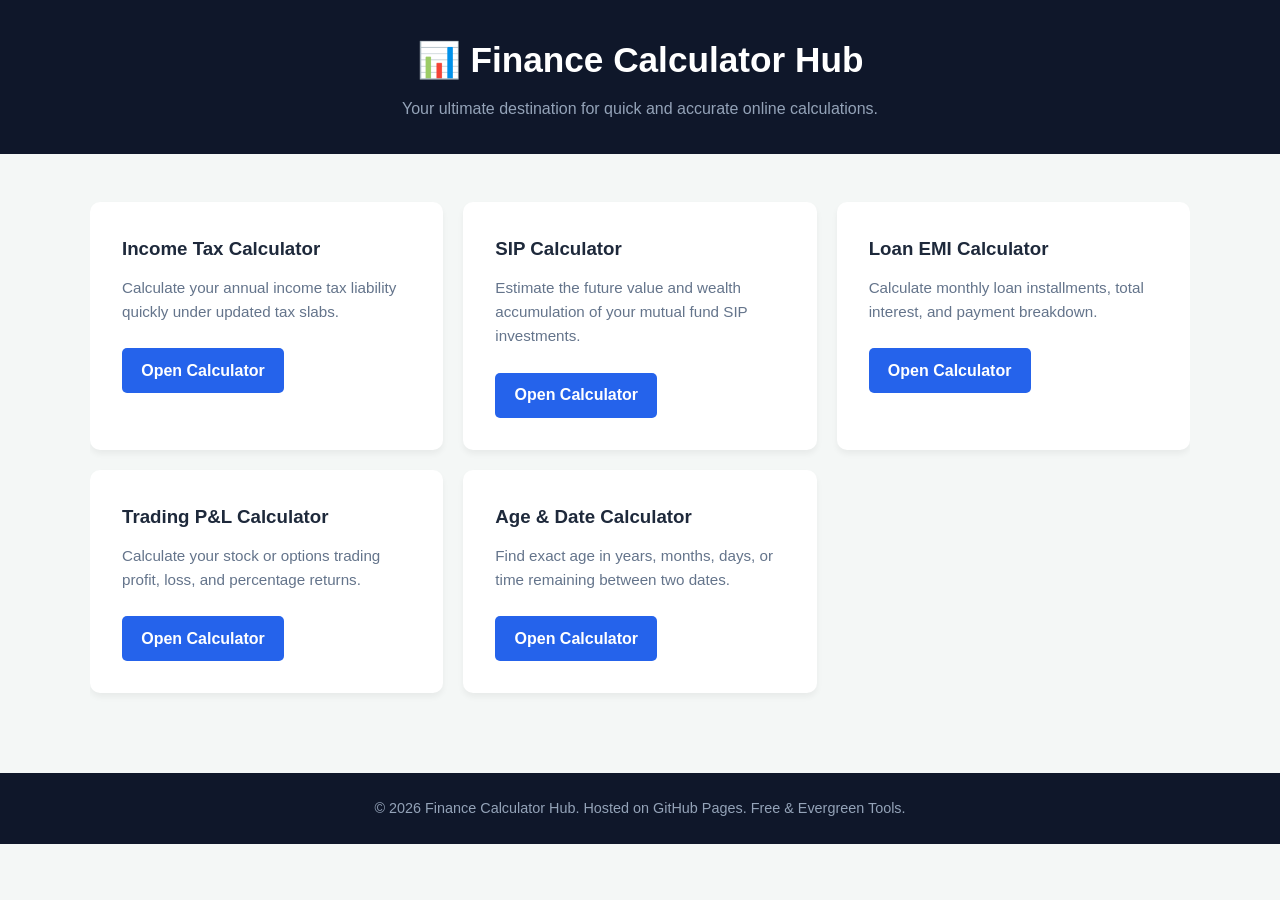
<file: index.html>
<!DOCTYPE html>
<html lang="en">
<head>
    <meta charset="UTF-8">
    <meta name="viewport" content="width=device-width, initial-scale=1.0">
    <title>Finance Calculator Hub - Free Online Tax, SIP, Loan, Trading P&L & Age Tools</title>
    <meta name="description" content="Access free online financial calculators including Income Tax, SIP, Loan EMI, Trading P&L, and Age calculators instantly. Fast, client-side tools with no updates required.">
    <meta name="keywords" content="Finance Calculator Hub, Income Tax Calculator, SIP Calculator, Loan EMI Calculator, Trading Profit and Loss Calculator, Age Calculator, Free Financial Tools">
    <link rel="stylesheet" href="style.css">
</head>
<body>

    <header class="navbar">
        <div class="container">
            <h1>📊 Finance Calculator Hub</h1>
            <p>Your ultimate destination for quick and accurate online calculations.</p>
        </div>
    </header>

    <main class="container grid-container">
        
        <div class="card">
            <h3>Income Tax Calculator</h3>
            <p>Calculate your annual income tax liability quickly under updated tax slabs.</p>
            <a href="income-tax.html" class="btn">Open Calculator</a>
        </div>

        <div class="card">
            <h3>SIP Calculator</h3>
            <p>Estimate the future value and wealth accumulation of your mutual fund SIP investments.</p>
            <a href="sip-calculator.html" class="btn">Open Calculator</a>
        </div>

        <div class="card">
            <h3>Loan EMI Calculator</h3>
            <p>Calculate monthly loan installments, total interest, and payment breakdown.</p>
            <a href="loan-calculator.html" class="btn">Open Calculator</a>
        </div>

        <div class="card">
            <h3>Trading P&L Calculator</h3>
            <p>Calculate your stock or options trading profit, loss, and percentage returns.</p>
            <a href="trading-calculator.html" class="btn">Open Calculator</a>
        </div>

        <div class="card">
            <h3>Age & Date Calculator</h3>
            <p>Find exact age in years, months, days, or time remaining between two dates.</p>
            <a href="age-calculator.html" class="btn">Open Calculator</a>
        </div>

    </main>

    <footer class="footer">
        <p>&copy; 2026 Finance Calculator Hub. Hosted on GitHub Pages. Free & Evergreen Tools.</p>
    </footer>

</body>
</html>
</file>
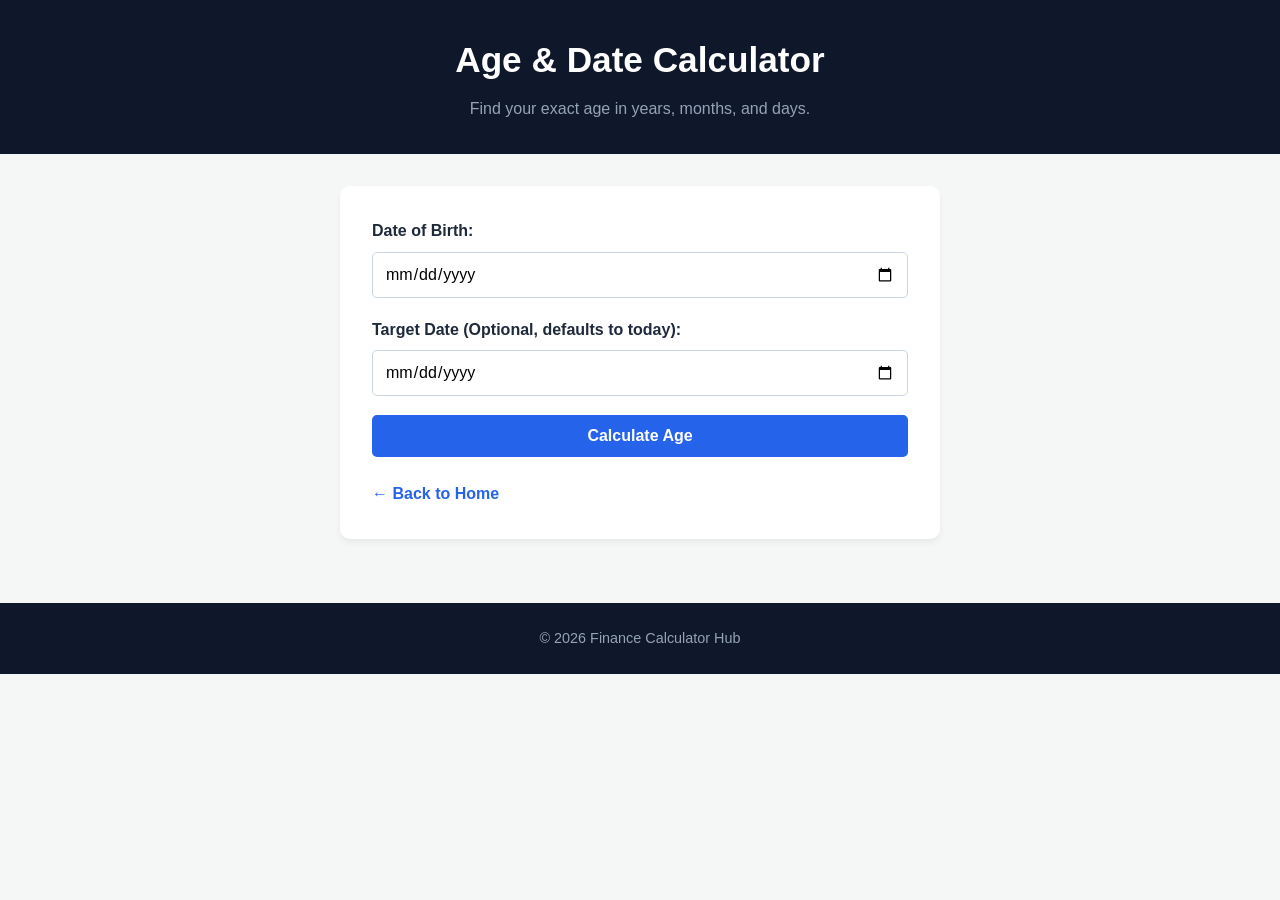
<file: age_calculator.html>
<!DOCTYPE html>
<html lang="en">
<head>
    <meta charset="UTF-8">
    <meta name="viewport" content="width=device-width, initial-scale=1.0">
    <title>Age & Date Calculator - Finance Calculator Hub</title>
    <link rel="stylesheet" href="style.css">
</head>
<body>
    <header class="navbar">
        <div class="container">
            <h1>Age & Date Calculator</h1>
            <p>Find your exact age in years, months, and days.</p>
        </div>
    </header>

    <main class="container">
        <div class="calc-card">
            <div class="form-group">
                <label for="dob">Date of Birth:</label>
                <input type="date" id="dob">
            </div>
            <div class="form-group">
                <label for="targetDate">Target Date (Optional, defaults to today):</label>
                <input type="date" id="targetDate">
            </div>
            <button class="calc-btn" onclick="calculateAge()">Calculate Age</button>
            
            <div class="result-box" id="ageResult" style="display: none;">
                <h4>Calculation Result:</h4>
                <p id="ageOutput"></p>
            </div>
            
            <a href="index.html" class="back-btn">&larr; Back to Home</a>
        </div>
    </main>

    <footer class="footer">
        <p>&copy; 2026 Finance Calculator Hub</p>
    </footer>

    <script>
        function calculateAge() {
            let dobVal = document.getElementById('dob').value;
            let targetVal = document.getElementById('targetDate').value;

            if(!dobVal) {
                alert("Please select your Date of Birth.");
                return;
            }

            let birthDate = new Date(dobVal);
            let targetDate = targetVal ? new Date(targetVal) : new Date();

            if(birthDate > targetDate) {
                alert("Date of Birth cannot be after the target date.");
                return;
            }

            let years = targetDate.getFullYear() - birthDate.getFullYear();
            let months = targetDate.getMonth() - birthDate.getMonth();
            let days = targetDate.getDate() - birthDate.getDate();

            if (days < 0) {
                months--;
                let prevMonth = new Date(targetDate.getFullYear(), targetDate.getMonth(), 0);
                days += prevMonth.getDate();
            }

            if (months < 0) {
                years--;
                months += 12;
            }

            document.getElementById('ageOutput').innerHTML = 
                `Exact Age: <strong>${years} Years, ${months} Months, and ${days} Days</strong>`;
            document.getElementById('ageResult').style.display = 'block';
        }
    </script>
</body>
</html>
</file>
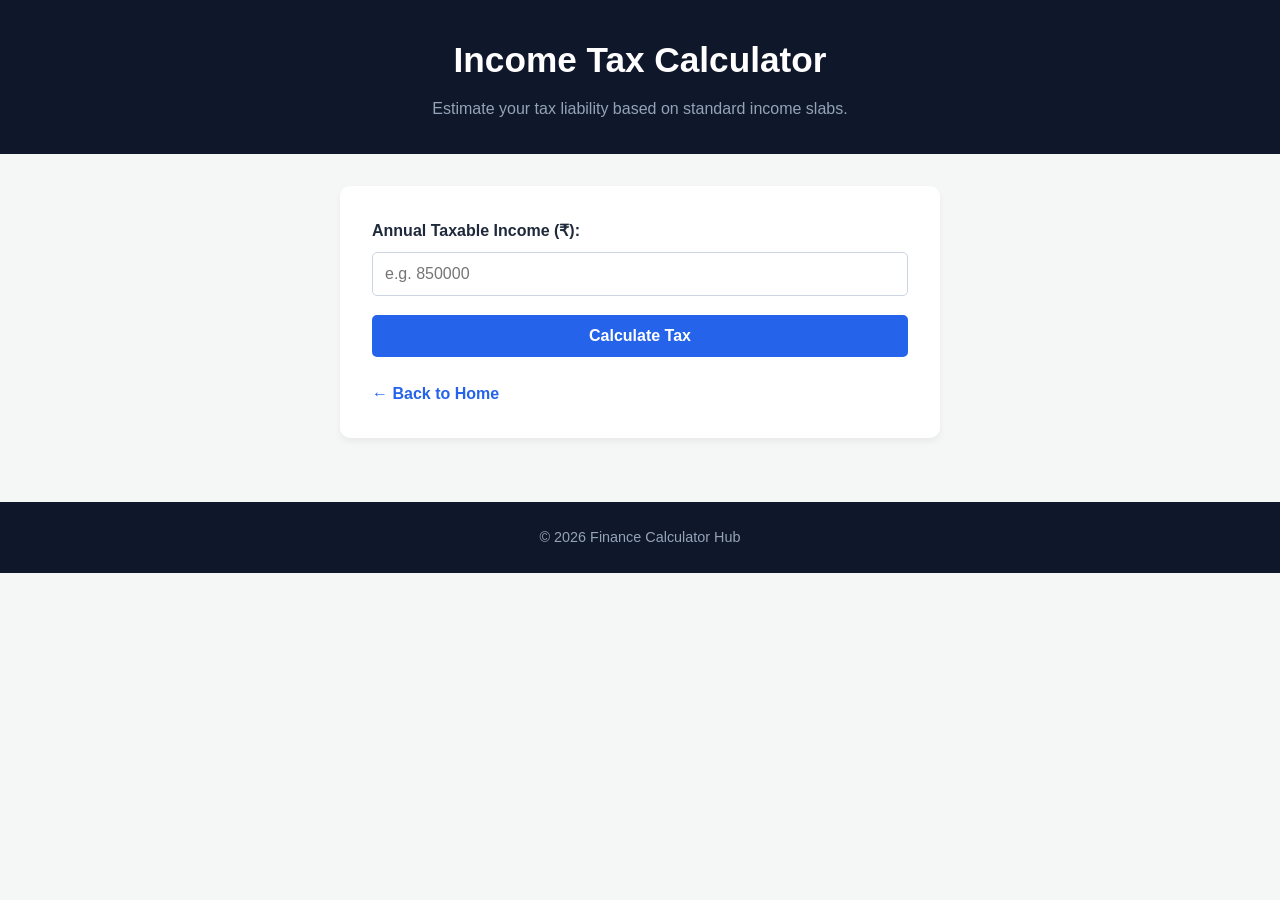
<file: income_Tax.html>
<!DOCTYPE html>
<html lang="en">
<head>
    <meta charset="UTF-8">
    <meta name="viewport" content="width=device-width, initial-scale=1.0">
    <title>Income Tax Calculator - Finance Calculator Hub</title>
    <link rel="stylesheet" href="style.css">
</head>
<body>
    <header class="navbar">
        <div class="container">
            <h1>Income Tax Calculator</h1>
            <p>Estimate your tax liability based on standard income slabs.</p>
        </div>
    </header>

    <main class="container">
        <div class="calc-card">
            <div class="form-group">
                <label for="income">Annual Taxable Income (₹):</label>
                <input type="number" id="income" placeholder="e.g. 850000">
            </div>
            <button class="calc-btn" onclick="calculateTax()">Calculate Tax</button>
            
            <div class="result-box" id="taxResult" style="display: none;">
                <h4>Calculation Result:</h4>
                <p id="taxOutput"></p>
            </div>
            
            <a href="index.html" class="back-btn">&larr; Back to Home</a>
        </div>
    </main>

    <footer class="footer">
        <p>&copy; 2026 Finance Calculator Hub</p>
    </footer>

    <script>
        function calculateTax() {
            let income = parseFloat(document.getElementById('income').value);
            let tax = 0;
            if(isNaN(income) || income < 0) {
                alert("Please enter a valid income amount.");
                return;
            }
            if (income <= 700000) {
                tax = 0;
            } else if (income <= 1000000) {
                tax = (income - 700000) * 0.10;
            } else if (income <= 1200000) {
                tax = 30000 + (income - 1000000) * 0.15;
            } else if (income <= 1500000) {
                tax = 60000 + (income - 1200000) * 0.20;
            } else {
                tax = 120000 + (income - 1500000) * 0.30;
            }
            document.getElementById('taxOutput').innerHTML = `Estimated Tax Payable: <strong>₹ ${tax.toFixed(2)}</strong>`;
            document.getElementById('taxResult').style.display = 'block';
        }
    </script>
</body>
</html>
</file>
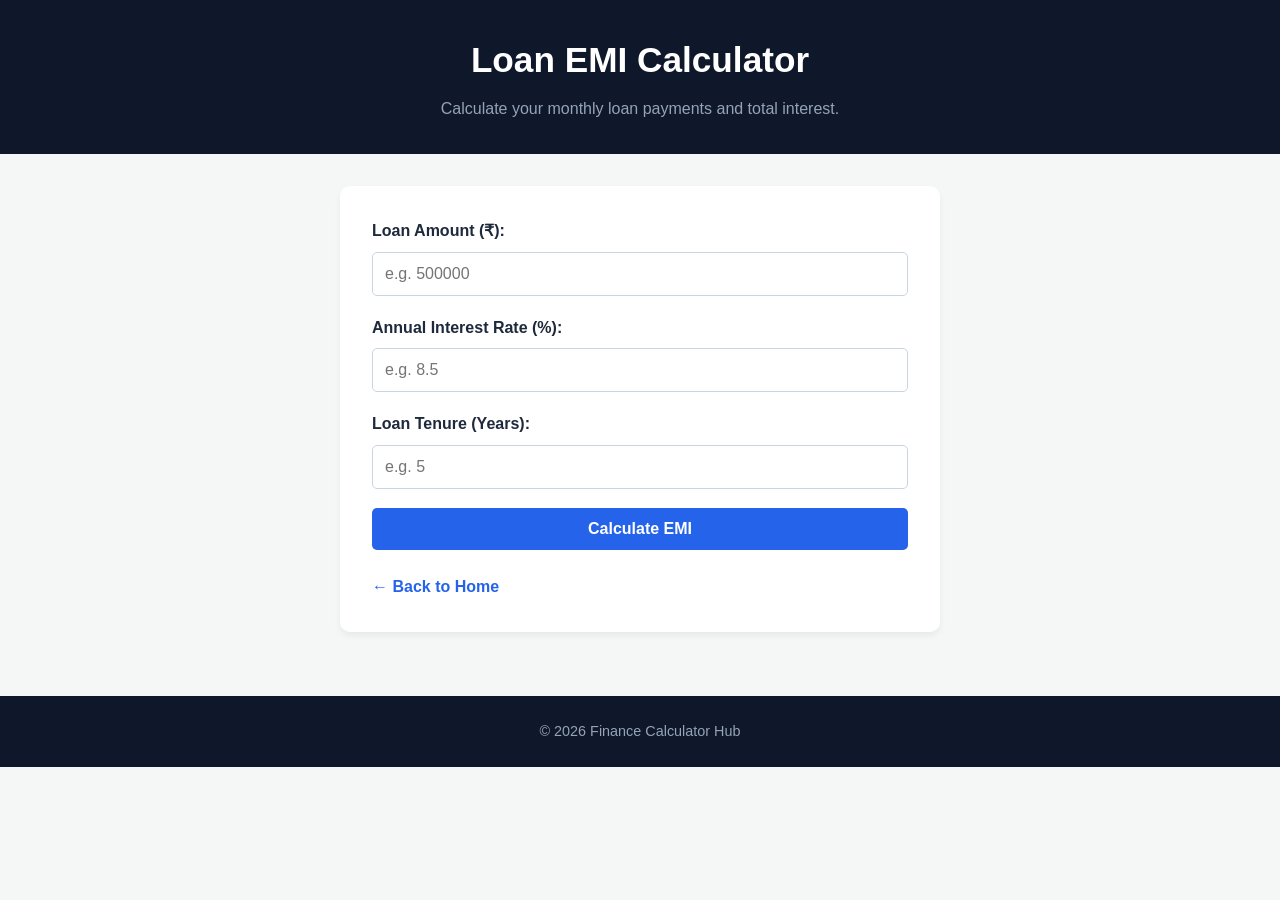
<file: loan_calculator.html>
<!DOCTYPE html>
<html lang="en">
<head>
    <meta charset="UTF-8">
    <meta name="viewport" content="width=device-width, initial-scale=1.0">
    <title>Loan EMI Calculator - Finance Calculator Hub</title>
    <link rel="stylesheet" href="style.css">
</head>
<body>
    <header class="navbar">
        <div class="container">
            <h1>Loan EMI Calculator</h1>
            <p>Calculate your monthly loan payments and total interest.</p>
        </div>
    </header>

    <main class="container">
        <div class="calc-card">
            <div class="form-group">
                <label for="loanAmount">Loan Amount (₹):</label>
                <input type="number" id="loanAmount" placeholder="e.g. 500000">
            </div>
            <div class="form-group">
                <label for="interestRate">Annual Interest Rate (%):</label>
                <input type="number" id="interestRate" placeholder="e.g. 8.5" step="0.1">
            </div>
            <div class="form-group">
                <label for="tenure">Loan Tenure (Years):</label>
                <input type="number" id="tenure" placeholder="e.g. 5">
            </div>
            <button class="calc-btn" onclick="calculateEMI()">Calculate EMI</button>
            
            <div class="result-box" id="emiResult" style="display: none;">
                <h4>Calculation Result:</h4>
                <p id="emiOutput"></p>
            </div>
            
            <a href="index.html" class="back-btn">&larr; Back to Home</a>
        </div>
    </main>

    <footer class="footer">
        <p>&copy; 2026 Finance Calculator Hub</p>
    </footer>

    <script>
        function calculateEMI() {
            let p = parseFloat(document.getElementById('loanAmount').value);
            let annualRate = parseFloat(document.getElementById('interestRate').value);
            let years = parseFloat(document.getElementById('tenure').value);

            if(isNaN(p) || isNaN(annualRate) || isNaN(years)) {
                alert("Please fill in all fields correctly.");
                return;
            }

            let r = annualRate / 12 / 100;
            let n = years * 12;
            let emi = (p * r * Math.pow(1 + r, n)) / (Math.pow(1 + r, n) - 1);
            let totalPayment = emi * n;
            let totalInterest = totalPayment - p;

            document.getElementById('emiOutput').innerHTML = 
                `Monthly EMI: <strong>₹ ${emi.toFixed(2)}</strong><br>` +
                `Total Interest: <strong>₹ ${totalInterest.toFixed(2)}</strong><br>` +
                `Total Payment: <strong>₹ ${totalPayment.toFixed(2)}</strong>`;
            document.getElementById('emiResult').style.display = 'block';
        }
    </script>
</body>
</html>
</file>
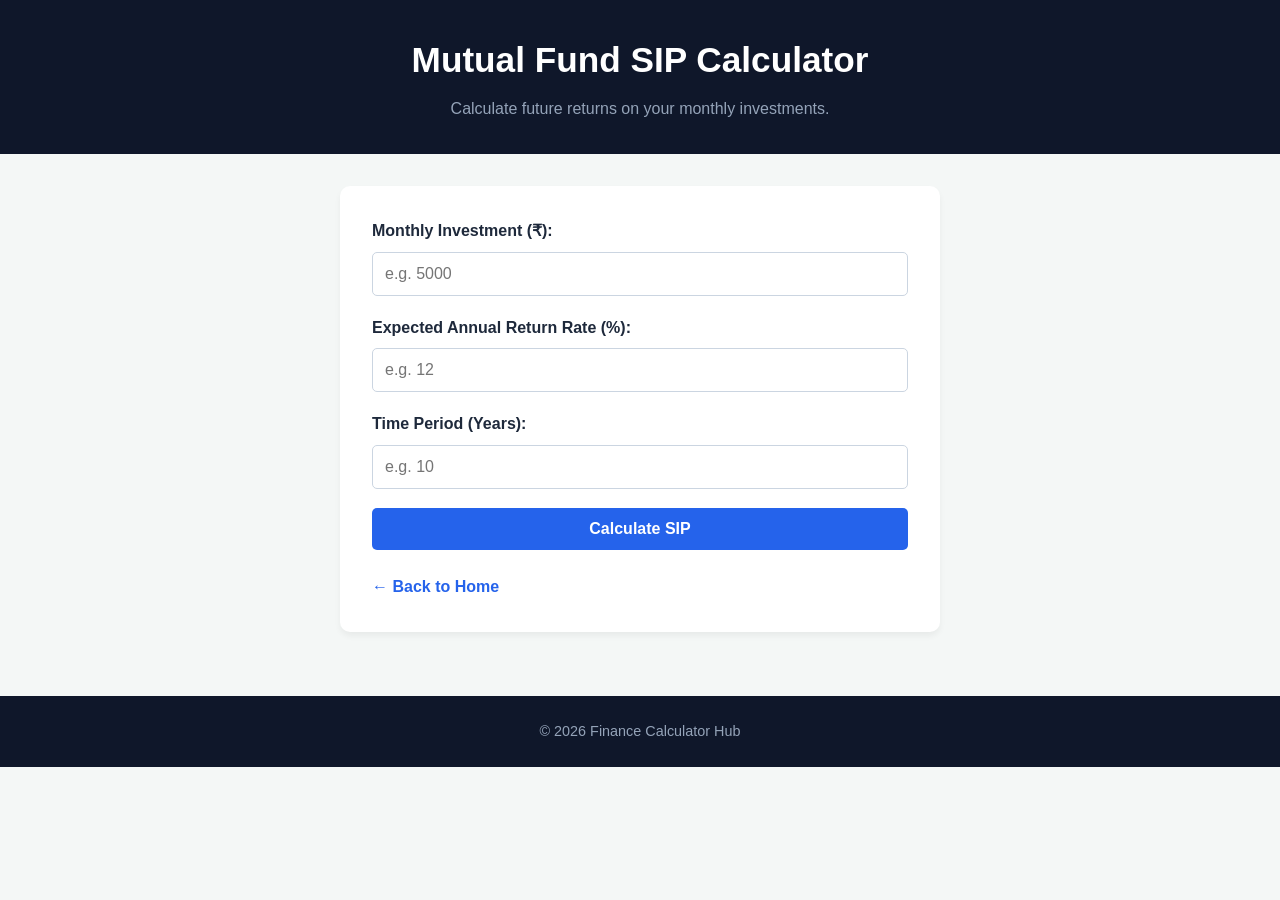
<file: sip_calculator.html>
<!DOCTYPE html>
<html lang="en">
<head>
    <meta charset="UTF-8">
    <meta name="viewport" content="width=device-width, initial-scale=1.0">
    <title>SIP Calculator - Finance Calculator Hub</title>
    <link rel="stylesheet" href="style.css">
</head>
<body>
    <header class="navbar">
        <div class="container">
            <h1>Mutual Fund SIP Calculator</h1>
            <p>Calculate future returns on your monthly investments.</p>
        </div>
    </header>

    <main class="container">
        <div class="calc-card">
            <div class="form-group">
                <label for="investment">Monthly Investment (₹):</label>
                <input type="number" id="investment" placeholder="e.g. 5000">
            </div>
            <div class="form-group">
                <label for="rate">Expected Annual Return Rate (%):</label>
                <input type="number" id="rate" placeholder="e.g. 12" step="0.1">
            </div>
            <div class="form-group">
                <label for="years">Time Period (Years):</label>
                <input type="number" id="years" placeholder="e.g. 10">
            </div>
            <button class="calc-btn" onclick="calculateSIP()">Calculate SIP</button>
            
            <div class="result-box" id="sipResult" style="display: none;">
                <h4>Calculation Result:</h4>
                <p id="sipOutput"></p>
            </div>
            
            <a href="index.html" class="back-btn">&larr; Back to Home</a>
        </div>
    </main>

    <footer class="footer">
        <p>&copy; 2026 Finance Calculator Hub</p>
    </footer>

    <script>
        function calculateSIP() {
            let p = parseFloat(document.getElementById('investment').value);
            let annualRate = parseFloat(document.getElementById('rate').value);
            let years = parseFloat(document.getElementById('years').value);

            if(isNaN(p) || isNaN(annualRate) || isNaN(years)) {
                alert("Please fill in all fields correctly.");
                return;
            }

            let i = annualRate / 12 / 100;
            let n = years * 12;
            let maturityValue = p * ((Math.pow(1 + i, n) - 1) / i) * (1 + i);
            let investedAmount = p * n;
            let estimatedReturns = maturityValue - investedAmount;

            document.getElementById('sipOutput').innerHTML = 
                `Invested Amount: <strong>₹ ${investedAmount.toFixed(2)}</strong><br>` +
                `Estimated Returns: <strong>₹ ${estimatedReturns.toFixed(2)}</strong><br>` +
                `Total Value: <strong>₹ ${maturityValue.toFixed(2)}</strong>`;
            document.getElementById('sipResult').style.display = 'block';
        }
    </script>
</body>
</html>
</file>
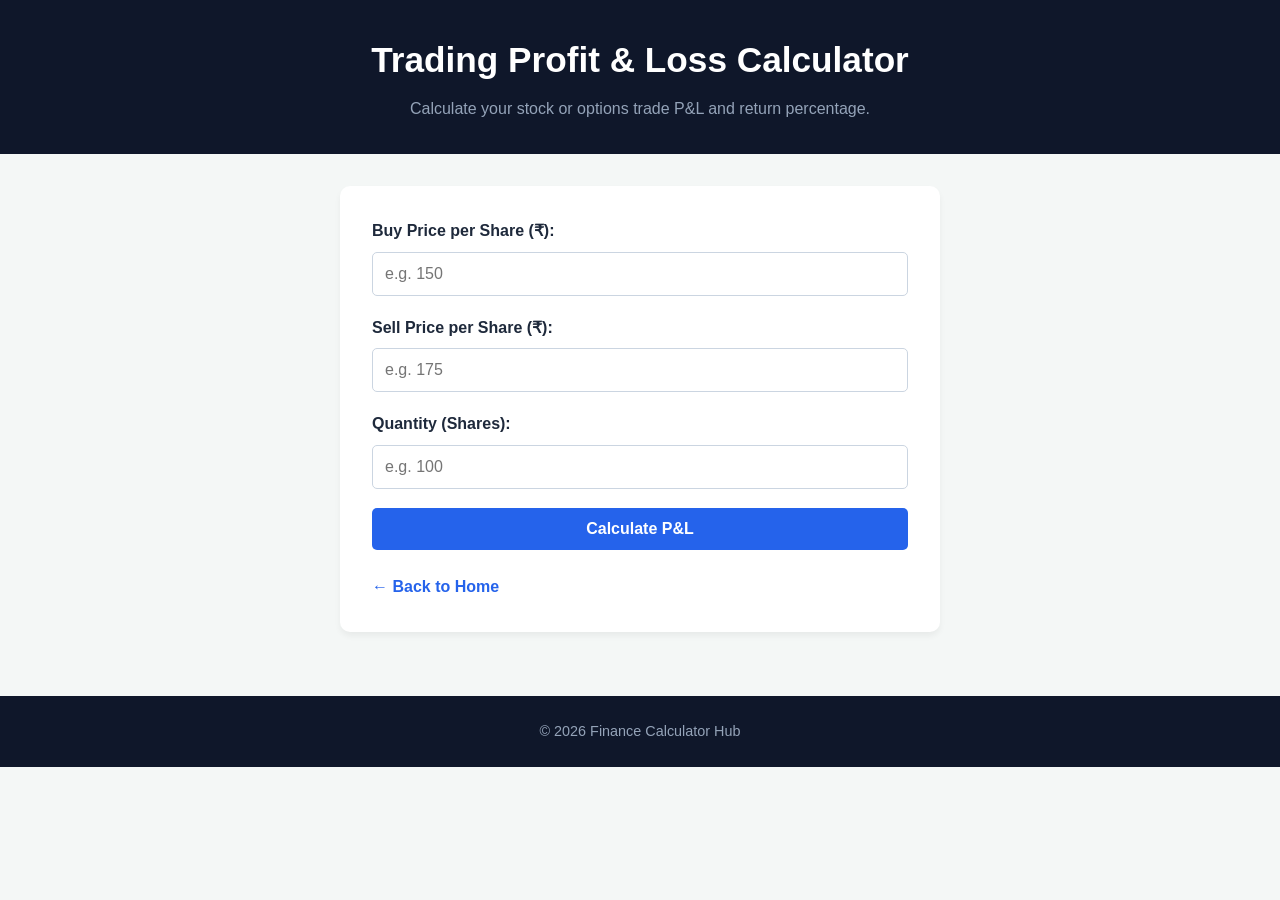
<file: trading_calculator.html>
<!DOCTYPE html>
<html lang="en">
<head>
    <meta charset="UTF-8">
    <meta name="viewport" content="width=device-width, initial-scale=1.0">
    <title>Trading P&L Calculator - Finance Calculator Hub</title>
    <link rel="stylesheet" href="style.css">
</head>
<body>
    <header class="navbar">
        <div class="container">
            <h1>Trading Profit & Loss Calculator</h1>
            <p>Calculate your stock or options trade P&L and return percentage.</p>
        </div>
    </header>

    <main class="container">
        <div class="calc-card">
            <div class="form-group">
                <label for="buyPrice">Buy Price per Share (₹):</label>
                <input type="number" id="buyPrice" placeholder="e.g. 150" step="0.05">
            </div>
            <div class="form-group">
                <label for="sellPrice">Sell Price per Share (₹):</label>
                <input type="number" id="sellPrice" placeholder="e.g. 175" step="0.05">
            </div>
            <div class="form-group">
                <label for="quantity">Quantity (Shares):</label>
                <input type="number" id="quantity" placeholder="e.g. 100">
            </div>
            <button class="calc-btn" onclick="calculatePL()">Calculate P&L</button>
            
            <div class="result-box" id="plResult" style="display: none;">
                <h4>Calculation Result:</h4>
                <p id="plOutput"></p>
            </div>
            
            <a href="index.html" class="back-btn">&larr; Back to Home</a>
        </div>
    </main>

    <footer class="footer">
        <p>&copy; 2026 Finance Calculator Hub</p>
    </footer>

    <script>
        function calculatePL() {
            let buy = parseFloat(document.getElementById('buyPrice').value);
            let sell = parseFloat(document.getElementById('sellPrice').value);
            let qty = parseFloat(document.getElementById('quantity').value);

            if(isNaN(buy) || isNaN(sell) || isNaN(qty)) {
                alert("Please fill in all fields correctly.");
                return;
            }

            let investment = buy * qty;
            let totalSell = sell * qty;
            let netPL = totalSell - investment;
            let percentage = (netPL / investment) * 100;
            let status = netPL >= 0 ? "Profit 🟢" : "Loss 🔴";

            document.getElementById('plOutput').innerHTML = 
                `Status: <strong>${status}</strong><br>` +
                `Net Profit/Loss: <strong>₹ ${netPL.toFixed(2)}</strong><br>` +
                `Return Percentage: <strong>${percentage.toFixed(2)}%</strong>`;
            document.getElementById('plResult').style.display = 'block';
        }
    </script>
</body>
</html>
</file>
<file: style.css>
* {
    margin: 0;
    padding: 0;
    box-sizing: border-box;
    font-family: 'Segoe UI', Tahoma, Geneva, Verdana, sans-serif;
}
body {
    background-color: #f4f7f6;
    color: #333;
    line-height: 1.6;
}
.container {
    width: 90%;
    max-width: 1100px;
    margin: auto;
    overflow: hidden;
}
.navbar {
    background: #0f172a;
    color: #fff;
    padding: 2rem 0;
    text-align: center;
}
.navbar h1 {
    font-size: 2.2rem;
    margin-bottom: 0.5rem;
}
.navbar p {
    color: #94a3b8;
}
.grid-container {
    display: grid;
    grid-template-columns: repeat(auto-fit, minmax(300px, 1fr));
    gap: 20px;
    padding: 3rem 0;
}
.card {
    background: #fff;
    padding: 2rem;
    border-radius: 10px;
    box-shadow: 0 4px 6px rgba(0,0,0,0.05);
    transition: transform 0.3s ease;
}
.card:hover {
    transform: translateY(-5px);
}
.card h3 {
    color: #1e293b;
    margin-bottom: 0.75rem;
}
.card p {
    color: #64748b;
    margin-bottom: 1.5rem;
    font-size: 0.95rem;
}
.btn {
    display: inline-block;
    background: #2563eb;
    color: #fff;
    padding: 0.6rem 1.2rem;
    border-radius: 5px;
    text-decoration: none;
    font-weight: 600;
    transition: background 0.2s;
}
.btn:hover {
    background: #1d4ed8;
}
.back-btn {
    display: inline-block;
    margin: 1.5rem 0 0 0;
    color: #2563eb;
    text-decoration: none;
    font-weight: 600;
}
.back-btn:hover {
    text-decoration: underline;
}
.calc-card {
    background: #fff;
    padding: 2rem;
    border-radius: 10px;
    box-shadow: 0 4px 6px rgba(0,0,0,0.05);
    margin: 2rem auto;
    max-width: 600px;
}
.form-group {
    margin-bottom: 1.2rem;
}
.form-group label {
    display: block;
    margin-bottom: 0.5rem;
    font-weight: 600;
    color: #1e293b;
}
.form-group input, .form-group select {
    width: 100%;
    padding: 0.75rem;
    border: 1px solid #cbd5e1;
    border-radius: 5px;
    font-size: 1rem;
}
.calc-btn {
    width: 100%;
    background: #2563eb;
    color: #fff;
    padding: 0.75rem;
    border: none;
    border-radius: 5px;
    font-size: 1rem;
    font-weight: 600;
    cursor: pointer;
    transition: background 0.2s;
}
.calc-btn:hover {
    background: #1d4ed8;
}
.result-box {
    margin-top: 1.5rem;
    padding: 1rem;
    background: #f8fafc;
    border-left: 4px solid #2563eb;
    border-radius: 4px;
}
.result-box h4 {
    margin-bottom: 0.5rem;
    color: #0f172a;
}
.footer {
    text-align: center;
    padding: 1.5rem 0;
    background: #0f172a;
    color: #94a3b8;
    font-size: 0.9rem;
    margin-top: 2rem;
}
</file>
